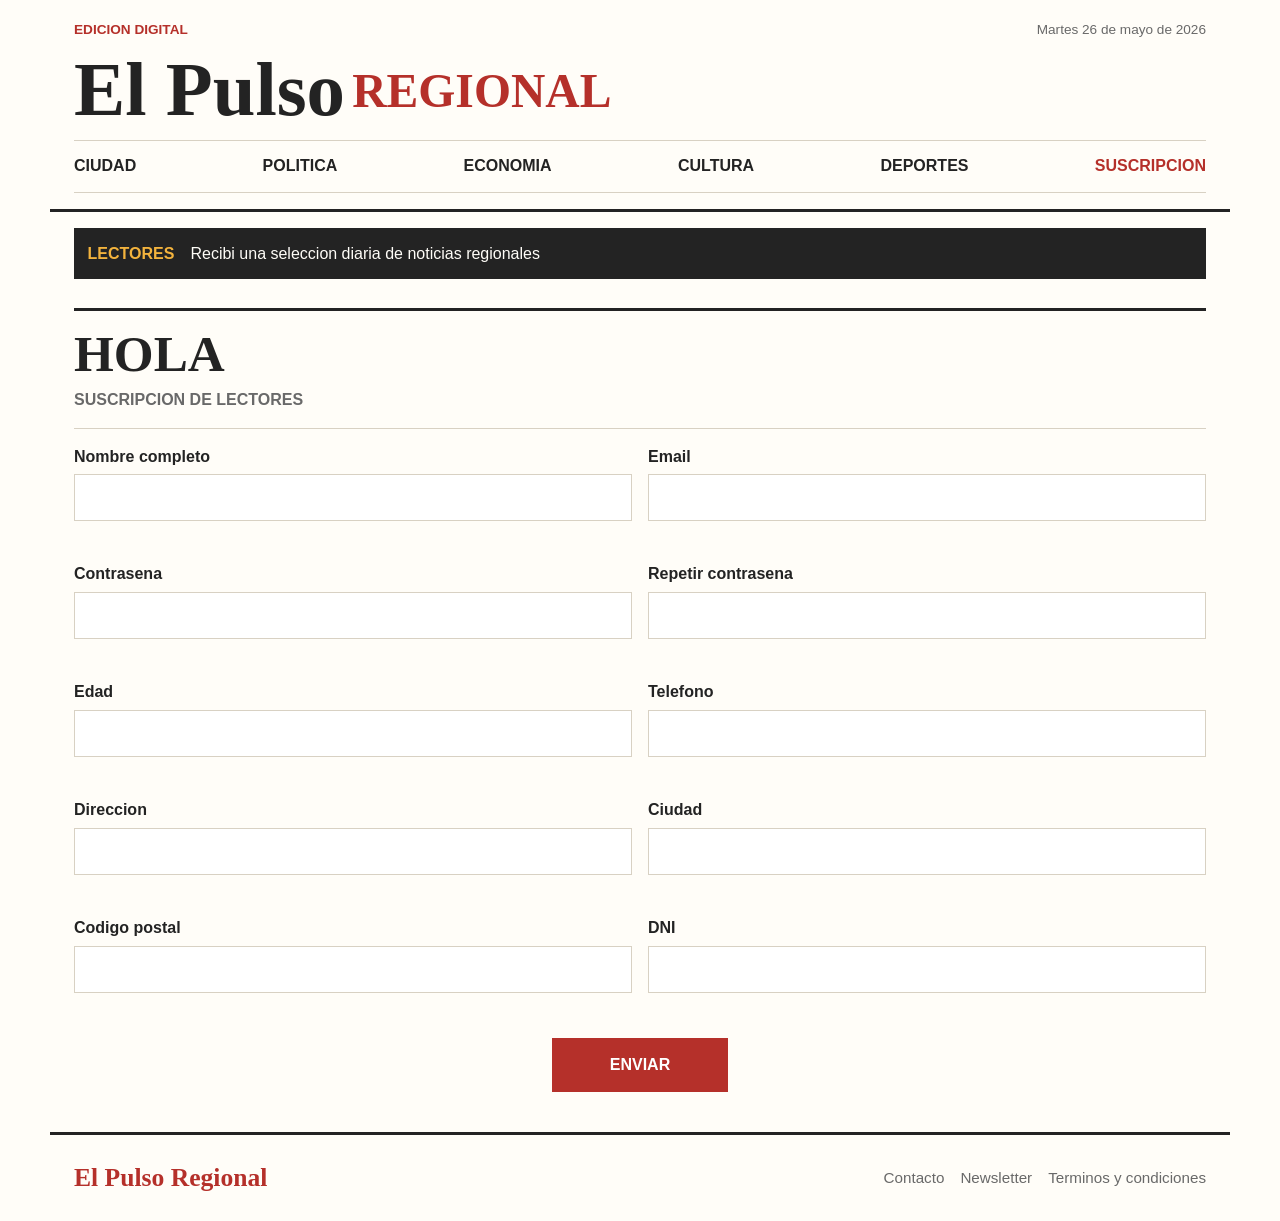
<file: subscription.html>
<!DOCTYPE html>
<html lang="es">
  <head>
    <meta charset="UTF-8" />
    <meta name="viewport" content="width=device-width, initial-scale=1.0" />
    <meta
      name="description"
      content="Formulario de suscripcion para lectores de El Pulso Regional."
    />
    <title>Suscripcion | El Pulso Regional</title>
    <link rel="stylesheet" href="styles/reset.css" />
    <link rel="stylesheet" href="styles/styles.css" />
    <script src="scripts/subscription.js" defer></script>
  </head>
  <body>
    <header class="site-header">
      <div class="header-top">
        <p class="edition">Edicion digital</p>
        <time datetime="2026-05-26">Martes 26 de mayo de 2026</time>
      </div>

      <input class="nav-toggle" type="checkbox" id="nav-toggle" />

      <div class="brand-row">
        <a class="brand" href="index.html" aria-label="Inicio de El Pulso Regional">
          <span>El Pulso</span>
          <strong>Regional</strong>
        </a>
        <label class="menu-button" for="nav-toggle" aria-label="Abrir menu">
          <span aria-hidden="true">&#9776;</span>
        </label>
      </div>

      <nav class="main-nav" aria-label="Navegacion principal">
        <ul>
          <li><a href="#">Ciudad</a></li>
          <li><a href="#">Politica</a></li>
          <li><a href="#">Economia</a></li>
          <li><a href="#">Cultura</a></li>
          <li><a href="#">Deportes</a></li>
          <li><a href="subscription.html" aria-current="page">Suscripcion</a></li>
        </ul>
      </nav>
    </header>

    <main>
      <section class="breaking-strip" aria-label="Ultimas noticias">
        <strong>Lectores</strong>
        <a href="subscription.html">Recibi una seleccion diaria de noticias regionales</a>
      </section>

      <section class="subscription-section" aria-labelledby="subscription-title">
        <div class="section-heading">
          <h1 id="subscription-title">HOLA</h1>
          <p>Suscripcion de lectores</p>
        </div>

        <form class="subscription-form" id="subscription-form" novalidate>
          <div class="form-field">
            <label for="fullName">Nombre completo</label>
            <input
              type="text"
              id="fullName"
              name="fullName"
              autocomplete="name"
              aria-describedby="fullName-error"
            />
            <p class="field-error" id="fullName-error" aria-live="polite"></p>
          </div>

          <div class="form-field">
            <label for="email">Email</label>
            <input
              type="email"
              id="email"
              name="email"
              autocomplete="email"
              aria-describedby="email-error"
            />
            <p class="field-error" id="email-error" aria-live="polite"></p>
          </div>

          <div class="form-field">
            <label for="password">Contrasena</label>
            <input
              type="password"
              id="password"
              name="password"
              autocomplete="new-password"
              aria-describedby="password-error"
            />
            <p class="field-error" id="password-error" aria-live="polite"></p>
          </div>

          <div class="form-field">
            <label for="confirmPassword">Repetir contrasena</label>
            <input
              type="password"
              id="confirmPassword"
              name="confirmPassword"
              autocomplete="new-password"
              aria-describedby="confirmPassword-error"
            />
            <p class="field-error" id="confirmPassword-error" aria-live="polite"></p>
          </div>

          <div class="form-field">
            <label for="age">Edad</label>
            <input
              type="number"
              id="age"
              name="age"
              min="18"
              autocomplete="bday"
              aria-describedby="age-error"
            />
            <p class="field-error" id="age-error" aria-live="polite"></p>
          </div>

          <div class="form-field">
            <label for="phone">Telefono</label>
            <input
              type="tel"
              id="phone"
              name="phone"
              autocomplete="tel"
              aria-describedby="phone-error"
            />
            <p class="field-error" id="phone-error" aria-live="polite"></p>
          </div>

          <div class="form-field">
            <label for="address">Direccion</label>
            <input
              type="text"
              id="address"
              name="address"
              autocomplete="street-address"
              aria-describedby="address-error"
            />
            <p class="field-error" id="address-error" aria-live="polite"></p>
          </div>

          <div class="form-field">
            <label for="city">Ciudad</label>
            <input
              type="text"
              id="city"
              name="city"
              autocomplete="address-level2"
              aria-describedby="city-error"
            />
            <p class="field-error" id="city-error" aria-live="polite"></p>
          </div>

          <div class="form-field">
            <label for="postalCode">Codigo postal</label>
            <input
              type="text"
              id="postalCode"
              name="postalCode"
              autocomplete="postal-code"
              aria-describedby="postalCode-error"
            />
            <p class="field-error" id="postalCode-error" aria-live="polite"></p>
          </div>

          <div class="form-field">
            <label for="dni">DNI</label>
            <input
              type="text"
              id="dni"
              name="dni"
              inputmode="numeric"
              aria-describedby="dni-error"
            />
            <p class="field-error" id="dni-error" aria-live="polite"></p>
          </div>

          <div class="form-actions">
            <button class="submit-button" type="submit">Enviar</button>
          </div>
        </form>
      </section>
    </main>

    <footer class="site-footer">
      <a class="footer-brand" href="index.html">El Pulso Regional</a>
      <div class="footer-links" aria-label="Enlaces del sitio">
        <a href="#">Contacto</a>
        <a href="subscription.html">Newsletter</a>
        <a href="#">Terminos y condiciones</a>
      </div>
    </footer>
  </body>
</html>
</file>
<file: styles/styles.css>
:root {
  --color-ink: #232323;
  --color-muted: #696969;
  --color-paper: #fffdf8;
  --color-soft: #f3f0e8;
  --color-line: #d8d1c3;
  --color-primary: #b5302a;
  --color-accent: #087f75;
  --color-highlight: #f3b33d;
  --font-body: Arial, Helvetica, sans-serif;
  --font-title: Georgia, "Times New Roman", serif;
  --content-width: 1180px;
}

body {
  background: var(--color-paper);
  color: var(--color-ink);
  font-family: var(--font-body);
  line-height: 1.5;
}

a {
  transition: color 0.2s ease, background-color 0.2s ease;
}

a:hover,
a:focus-visible {
  color: var(--color-primary);
}

.site-header,
main,
.site-footer {
  width: min(100%, var(--content-width));
  margin: 0 auto;
}

.site-header {
  display: flex;
  flex-direction: column;
  gap: 0.9rem;
  padding: 1rem;
  border-bottom: 3px solid var(--color-ink);
}

.header-top {
  display: flex;
  flex-direction: column;
  gap: 0.2rem;
  color: var(--color-muted);
  font-size: 0.85rem;
}

.edition {
  color: var(--color-primary);
  font-weight: 700;
  text-transform: uppercase;
}

.brand-row {
  display: flex;
  align-items: center;
  justify-content: space-between;
  gap: 1rem;
}

.brand {
  display: flex;
  flex-direction: column;
  color: var(--color-ink);
  font-family: var(--font-title);
  font-size: clamp(2.1rem, 11vw, 3.6rem);
  font-weight: 700;
  line-height: 0.92;
}

.brand strong {
  color: var(--color-primary);
  font-size: 0.62em;
  text-transform: uppercase;
}

/* El checkbox permite abrir/cerrar el menu mobile solo con CSS. */
.nav-toggle {
  position: absolute;
  width: 1px;
  height: 1px;
  overflow: hidden;
  clip: rect(0 0 0 0);
  white-space: nowrap;
}

.menu-button {
  display: flex;
  align-items: center;
  justify-content: center;
  width: 2.75rem;
  height: 2.75rem;
  border: 2px solid var(--color-ink);
  background: var(--color-paper);
  color: var(--color-ink);
  cursor: pointer;
  font-size: 1.7rem;
  line-height: 1;
}

.nav-toggle:checked + .brand-row .menu-button,
.nav-toggle:focus-visible + .brand-row .menu-button {
  background: var(--color-ink);
  color: var(--color-paper);
}

.main-nav {
  display: none;
  border-top: 1px solid var(--color-line);
  border-bottom: 1px solid var(--color-line);
}

/* Si el checkbox esta marcado, el selector de hermanos muestra las opciones. */
.nav-toggle:checked ~ .main-nav {
  display: block;
}

.main-nav ul {
  display: flex;
  flex-direction: column;
  gap: 0;
  list-style: none;
}

.main-nav a {
  display: block;
  padding: 0.85rem 0;
  font-weight: 700;
  text-transform: uppercase;
}

.main-nav li + li {
  border-top: 1px solid var(--color-line);
}

main {
  display: flex;
  flex-direction: column;
  gap: 1.4rem;
  padding: 1rem;
}

.breaking-strip {
  display: flex;
  flex-direction: column;
  gap: 0.35rem;
  padding: 0.85rem;
  background: var(--color-ink);
  color: var(--color-paper);
}

.breaking-strip strong {
  color: var(--color-highlight);
  text-transform: uppercase;
}

.page-layout,
.lead-section,
.lead-card,
.featured-row,
.sidebar,
.news-list,
.media-band,
.photo-strip,
.site-footer,
.footer-links {
  display: flex;
  flex-direction: column;
}

.page-layout,
.lead-section,
.featured-row,
.sidebar,
.news-list,
.media-band,
.photo-strip,
.site-footer {
  gap: 1rem;
}

.lead-card,
.small-card,
.news-item,
.photo-strip article,
.most-read,
.ad-box,
.bottom-ad {
  border: 1px solid var(--color-line);
  background: #ffffff;
}

.lead-card img,
.photo-strip img {
  width: 100%;
  height: 100%;
  object-fit: cover;
}

.image-link {
  display: block;
  aspect-ratio: 16 / 10;
  overflow: hidden;
}

.lead-content {
  display: flex;
  flex-direction: column;
  gap: 0.75rem;
  padding: 1rem;
}

.lead-actions {
  display: flex;
  flex-wrap: wrap;
  gap: 0.75rem;
}

.category {
  color: var(--color-accent);
  font-size: 0.78rem;
  font-weight: 700;
  text-transform: uppercase;
}

h1,
h2,
h3 {
  font-family: var(--font-title);
  line-height: 1.12;
}

h1 {
  font-size: clamp(2rem, 10vw, 4rem);
}

.lead-content p:not(.category),
.news-item p:not(.category),
.ad-box p,
.bottom-ad p {
  color: var(--color-muted);
}

.read-more,
.bottom-ad a,
.section-heading a {
  align-self: flex-start;
  color: var(--color-primary);
  font-weight: 700;
}

.subscription-button {
  align-self: flex-start;
  border: 2px solid var(--color-primary);
  background: var(--color-primary);
  color: #ffffff;
  font-weight: 700;
  padding: 0.65rem 0.9rem;
  text-transform: uppercase;
}

.subscription-button:hover,
.subscription-button:focus-visible {
  background: #ffffff;
  color: var(--color-primary);
}

.small-card {
  display: flex;
  flex-direction: column;
  gap: 0.85rem;
  overflow: hidden;
  padding: 0;
}

.small-card-image {
  display: block;
  aspect-ratio: 16 / 9;
  overflow: hidden;
}

.small-card-image img {
  width: 100%;
  height: 100%;
  object-fit: cover;
}

.small-card-body {
  display: flex;
  flex-direction: column;
  gap: 0.35rem;
  padding: 0 0.9rem 0.9rem;
}

.small-card h2,
.news-item h3,
.photo-strip h3 {
  font-size: 1.2rem;
}

.ad-box,
.bottom-ad {
  display: flex;
  flex-direction: column;
  gap: 0.5rem;
  padding: 1rem;
  background: #fff3cb;
  border-color: #e1ba54;
}

.ad-box span,
.bottom-ad span {
  color: #7a5a0b;
  font-size: 0.75rem;
  font-weight: 700;
  text-transform: uppercase;
}

.ad-box strong {
  font-family: var(--font-title);
  font-size: 1.6rem;
}

.most-read {
  padding: 1rem;
}

.most-read h2 {
  margin-bottom: 0.8rem;
  font-size: 1.45rem;
}

.most-read ol {
  display: flex;
  flex-direction: column;
  gap: 0.75rem;
  list-style-position: outside;
  padding-left: 1.3rem;
}

.most-read li::marker {
  color: var(--color-primary);
  font-weight: 700;
}

.section-heading {
  display: flex;
  align-items: baseline;
  justify-content: space-between;
  gap: 1rem;
  border-top: 3px solid var(--color-ink);
  padding-top: 0.85rem;
}

.section-heading h2 {
  font-size: 1.65rem;
}

.news-item {
  display: flex;
  flex-direction: column;
  gap: 0.55rem;
  padding: 1rem;
}

.photo-strip article {
  display: flex;
  flex-direction: column;
}

.photo-strip img {
  aspect-ratio: 16 / 9;
}

.photo-strip h3 {
  padding: 0.85rem;
}

.bottom-ad {
  align-items: flex-start;
}

.main-nav a[aria-current="page"] {
  color: var(--color-primary);
}

.subscription-section {
  display: flex;
  flex-direction: column;
  gap: 1rem;
}

.subscription-section .section-heading {
  align-items: flex-start;
  flex-direction: column;
  gap: 0.35rem;
}

.subscription-section h1 {
  font-size: clamp(2rem, 12vw, 3.2rem);
}

.subscription-section .section-heading p {
  color: var(--color-muted);
  font-weight: 700;
  text-transform: uppercase;
}

.subscription-form {
  display: grid;
  grid-template-columns: 1fr;
  gap: 1rem;
  border-top: 1px solid var(--color-line);
  padding-top: 1rem;
}

.form-field {
  display: flex;
  flex-direction: column;
  gap: 0.35rem;
}

.form-field label {
  color: var(--color-ink);
  font-weight: 700;
}

.form-field input {
  width: 100%;
  min-height: 2.8rem;
  border: 1px solid var(--color-line);
  background: #ffffff;
  color: var(--color-ink);
  padding: 0.65rem 0.75rem;
}

.form-field input:focus {
  border-color: var(--color-accent);
  outline: 3px solid rgba(8, 127, 117, 0.18);
}

.form-field input.is-invalid {
  border-color: var(--color-primary);
}

.field-error {
  min-height: 1.25rem;
  color: var(--color-primary);
  font-size: 0.9rem;
  font-weight: 700;
}

.form-actions {
  display: flex;
  justify-content: center;
  padding-top: 0.25rem;
}

.submit-button {
  min-width: 11rem;
  border: 2px solid var(--color-primary);
  background: var(--color-primary);
  color: #ffffff;
  cursor: pointer;
  font-weight: 700;
  padding: 0.8rem 1.2rem;
  text-transform: uppercase;
  transition: background-color 0.2s ease, color 0.2s ease;
}

.submit-button:hover,
.submit-button:focus-visible {
  background: #ffffff;
  color: var(--color-primary);
}

.site-footer {
  margin-top: 1.5rem;
  padding: 1.5rem 1rem;
  border-top: 3px solid var(--color-ink);
}

.footer-brand {
  color: var(--color-primary);
  font-family: var(--font-title);
  font-size: 1.6rem;
  font-weight: 700;
}

.footer-links {
  gap: 0.5rem;
  color: var(--color-muted);
  font-size: 0.95rem;
}

@media (min-width: 700px) {
  .site-header,
  main,
  .site-footer {
    padding-right: 1.5rem;
    padding-left: 1.5rem;
  }

  .header-top {
    flex-direction: row;
    align-items: center;
    justify-content: space-between;
  }

  .featured-row,
  .news-list,
  .photo-strip {
    flex-direction: row;
    flex-wrap: wrap;
  }

  .small-card {
    flex: 1 1 18rem;
  }

  .news-item {
    flex: 1 1 18rem;
  }

  .photo-strip article {
    flex: 1 1 18rem;
  }

  .bottom-ad {
    flex-direction: row;
    align-items: center;
    justify-content: space-between;
  }

  .site-footer {
    flex-direction: row;
    align-items: center;
    justify-content: space-between;
  }

  .footer-links {
    flex-direction: row;
    gap: 1rem;
  }

  .subscription-form {
    grid-template-columns: repeat(2, minmax(0, 1fr));
  }

  .form-actions {
    grid-column: 1 / -1;
  }
}

@media (min-width: 1024px) {
  .site-header {
    padding-top: 1.25rem;
  }

  .brand {
    flex-direction: row;
    align-items: flex-end;
    gap: 0.45rem;
    font-size: 4.8rem;
  }

  .brand strong {
    margin-bottom: 0.24em;
  }

  .menu-button {
    display: none;
  }

  .main-nav {
    display: block;
  }

  .main-nav ul {
    align-items: center;
    flex-direction: row;
    justify-content: space-between;
    gap: 1rem;
  }

  .main-nav li + li {
    border-top: 0;
  }

  main {
    gap: 1.8rem;
  }

  .breaking-strip {
    flex-direction: row;
    align-items: center;
    gap: 1rem;
  }

  .page-layout {
    flex-direction: row;
    align-items: flex-start;
  }

  .lead-section {
    flex: 1 1 auto;
  }

  .lead-card {
    flex-direction: row;
  }

  .image-link {
    flex: 1 1 58%;
    aspect-ratio: auto;
  }

  .lead-content {
    flex: 1 1 42%;
    justify-content: center;
    padding: 1.4rem;
  }

  .sidebar {
    flex: 0 0 19rem;
  }

  .small-card {
    flex-direction: row;
    align-items: stretch;
    gap: 0;
  }

  .small-card-image {
    flex: 0 0 42%;
    aspect-ratio: auto;
    min-height: 9rem;
  }

  .small-card-body {
    justify-content: center;
    padding: 1rem;
  }

  .news-item {
    flex-basis: calc(25% - 1rem);
  }
}
</file>
